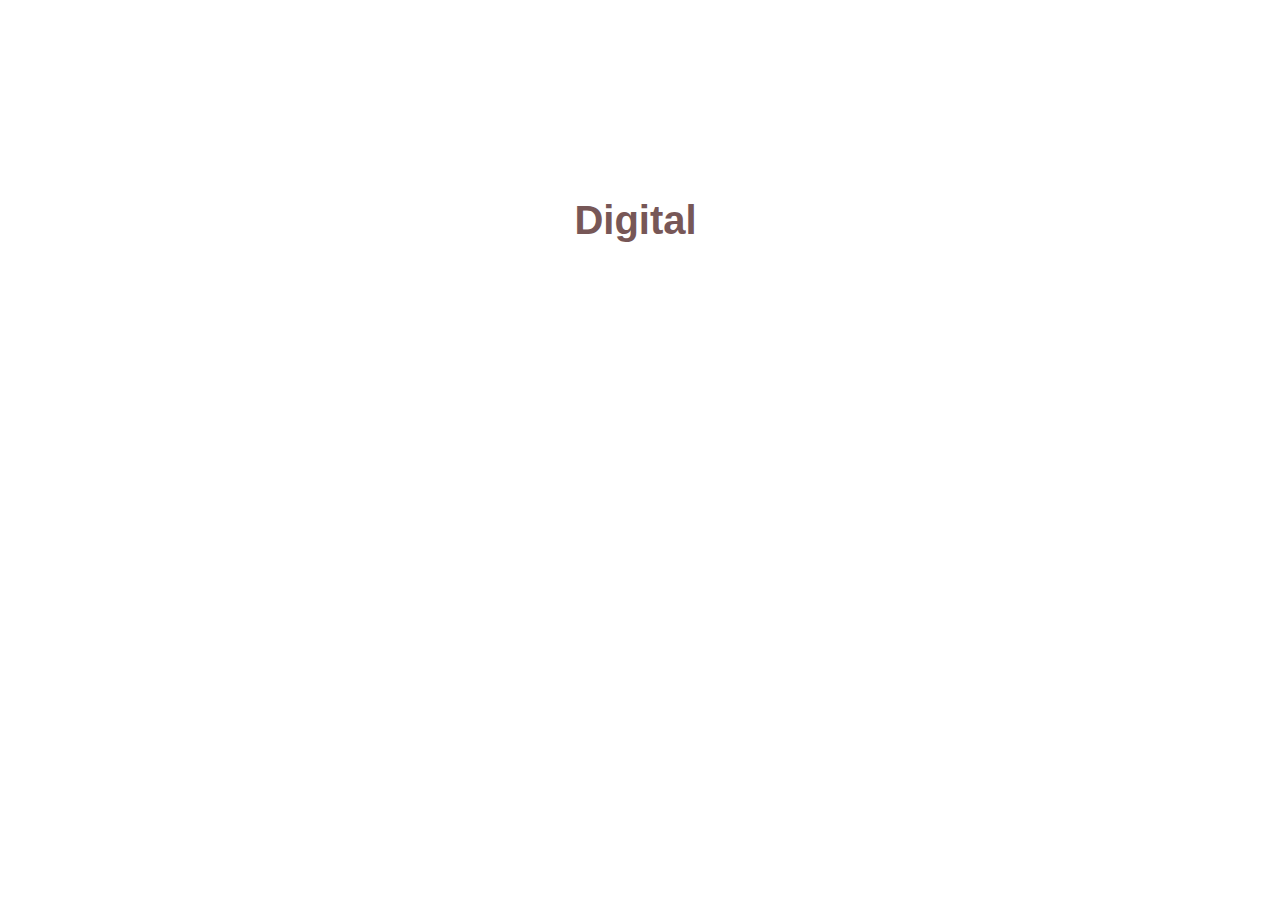
<file: HTML/index.html>
<!DOCTYPE html>
<html lang="en">

<head>
    <meta charset="UTF-8">
    <meta name="viewport" content="width=device-width, initial-scale=1.0">
    <title>Digital Agency</title>
    <link rel="stylesheet" href="/CSS/style.css">
    <style>
        .header-wrapper .nav-item .nav-link {
            font-weight: bold;
            font-size: 20px;
            color: rgb(242, 241, 241);
            opacity: 0; /* Set initial opacity to 0 for the fade-in effect */
            animation: fadeIn 1s forwards; /* Apply the fade-in animation */
        }

        .header-wrapper .nav-item .nav-link:hover {
            border-bottom: 2px solid white;
        }

        @keyframes fadeIn {
            from {
                opacity: 0;
            }
            to {
                opacity: 1;
            }
        }

        @keyframes animateTop {
            from {
                transform: translateY(-100%); /* Adjust the value as needed for the initial position */
            }
            to {
                transform: translateY(0);
            }
        }

        .animate-top {
            animation: animateTop 1s forwards; /* Adjust the duration as needed */
        }

        @keyframes digitalTransition {
            0%, 100% {
                transform: translateY(0);
            }
            50% {
                transform: translateY(-10px); /* Adjust the value as needed for the desired movement */
            }
        }

        .digital-transition {
            display: inline-block;
            animation: digitalTransition 1s infinite; /* Adjust the duration as needed */
        }
    </style>

    <!-- Bootstrap CSS -->
    <link href="https://maxcdn.bootstrapcdn.com/bootstrap/4.0.0/css/bootstrap.min.css" rel="stylesheet">
</head>

<body data-bs-spy="scroll" data-bs-target=".navbar" data-bs-offset="85" class="p1" id="a1">

    <!-- Navbar -->
    <header class="header-wrapper">
        <nav class="navbar navbar-expand-lg fixed-top ">

            <button class="navbar-toggler" type="button" data-toggle="collapse" data-target="#navbarNav"
                aria-controls="navbarNav" aria-expanded="false" aria-label="Toggle navigation">
                <span class="navbar-toggler-icon"></span>
            </button>
            <div class="collapse navbar-collapse" id="navbarNav">
                <!-- Navigation Links -->
<ul class="navbar-nav ml-auto">
    <li class="nav-item">
        <a class="nav-link active" aria-current="page" href="index.html">Home</a>
    </li>
    <li class="nav-item">
        <a class="nav-link" href="about.html">About</a>
    </li>
    <li class="nav-item">
        <a class="nav-link" href="services.html">Services</a>
    </li>
    <li class="nav-item">
        <a class="nav-link" href="team.html">Team</a>
    </li>
    <li class="nav-item">
        <a class="nav-link" href="contact.html">Contact</a>
    </li>
    <li class="nav-item">
        <a class="nav-link" href="login.html">Login</a>
    </li>
</ul>

            </div>
        </nav>
    </header>
    <h1 class="mt-2" style="color:white; margin-left: 15px;">DIGITAL AGENCY</h1>
    <div class="text-center text-white animate-top" style="margin-top: 100px; font-size: 40px;">

        <div class="container ">
            <h1>Powerful <span class="digital-transition" style="color: rgb(119, 87, 87); "><b>Digital</b></span>
                Solutions</h1>
        </div>
        <div class="container">
            <p style="font-size: 20px;"><b>A digital agency is a company that provides services such as web design,
                development, online marketing, and other digital solutions to help businesses establish and enhance their
                online presence.</b></p>
        </div>
    </div>

    <!-- Bootstrap JS and Popper.js -->
    <script src="https://cdn.jsdelivr.net/npm/bootstrap@5.3.3/dist/js/bootstrap.bundle.min.js"
        integrity="sha384-YvpcrYf0tY3lHB60NNkmXc5s9fDVZLESaAA55NDzOxhy9GkcIdslK1eN7N6jIeHz"
        crossorigin="anonymous"></script>

</body>

</html>
</file>
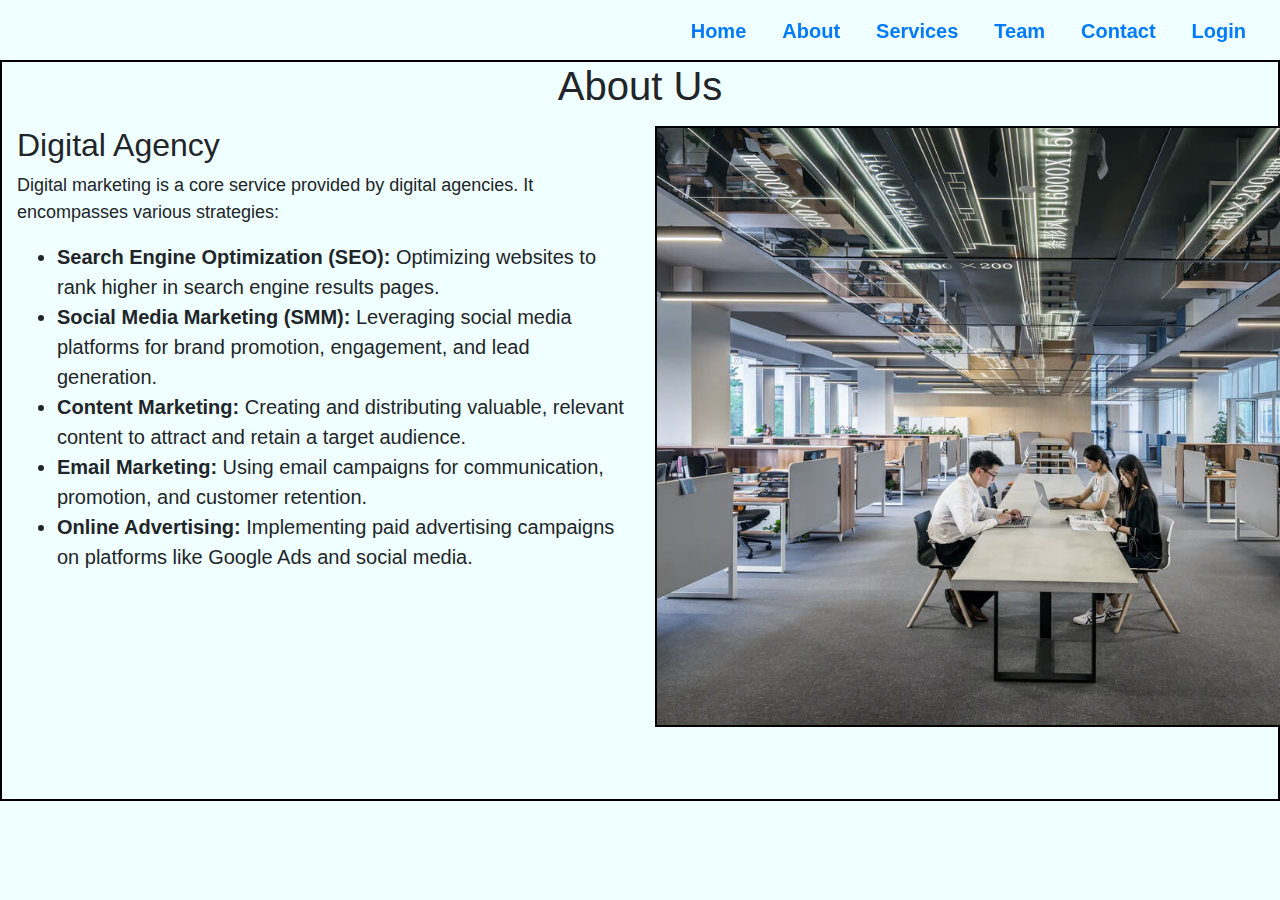
<file: HTML/about.html>
<!DOCTYPE html>
<html lang="en">
<head>
    <meta charset="UTF-8">
    <meta name="viewport" content="width=device-width, initial-scale=1.0">
    <title>Document</title>
    <link rel="stylesheet" href="/CSS/style.css">
    <link rel="stylesheet" href="https://unpkg.com/swiper/swiper-bundle.min.css">
    <link href="https://maxcdn.bootstrapcdn.com/bootstrap/4.0.0/css/bootstrap.min.css" rel="stylesheet">
    <style>
        .header-wrapper .nav-item .nav-link {
    font-weight: bold;
    font-size: 20px;
    color: black(242, 241, 241);
}
.header-wrapper .nav-item .nav-link:hover {
            border-bottom: 2px solid black; 
        }

    </style>

</head>
<body class="p2" id="a2">
  <header class="header-wrapper">
    <nav class="navbar navbar-expand-lg fixed-top ">
        
        <button class="navbar-toggler" type="button" data-toggle="collapse" data-target="#navbarNav"
            aria-controls="navbarNav" aria-expanded="false" aria-label="Toggle navigation">
            <span class="navbar-toggler-icon"></span>
        </button>
        <div class="collapse navbar-collapse" id="navbarNav">
            <!-- Navigation Links -->
            <ul class="navbar-nav ml-auto">
                <li class="nav-item">
                    <a class="nav-link active" aria-current="page" href="index.html">Home</a>
                </li>
                <li class="nav-item">
                    <a class="nav-link" href="about.html">About</a>
                </li>
                <li class="nav-item">
                    <a class="nav-link" href="services.html">Services</a>
                </li>
                <li class="nav-item">
                    <a class="nav-link" href="team.html">Team</a>
                </li>
                <li class="nav-item">
                    <a class="nav-link" href="contact.html">Contact</a>
                </li>
                <li class="nav-item">
                    <a class="nav-link" href="login.html">Login</a>
                </li>
            </ul>
            

        </div>
    </nav>
</header>
  
  <h1 style="text-align: center;">About Us</h1>
    <div class="container-fluid mt-3">
    <div class="row">
    
      <div class="col-6" style="font-size:15px;">
        <h2>Digital Agency</h2>
        <p style="font-size: 18px;">Digital marketing is a core service provided by digital agencies. It encompasses various strategies:</p>
    
        <ul style="font-size: 20px;">
            <li><strong>Search Engine Optimization (SEO):</strong> Optimizing websites to rank higher in search engine results pages.</li>
            <li><strong>Social Media Marketing (SMM):</strong> Leveraging social media platforms for brand promotion, engagement, and lead generation.</li>
            <li><strong>Content Marketing:</strong> Creating and distributing valuable, relevant content to attract and retain a target audience.</li>
            <li><strong>Email Marketing:</strong> Using email campaigns for communication, promotion, and customer retention.</li>
            <li><strong>Online Advertising:</strong> Implementing paid advertising campaigns on platforms like Google Ads and social media.</li>
        </ul>
    </div>
    
        <div class="col-6">
            <img src="/Images/about.jpg" alt="" class="img-fluid" style="max-width: 800px; height: 100%; border: 2px solid black;">
        </div>
    </div>
</div><br><br><br>
 <!---------------------------------slider------------------------------------------------------->

 <!-- <div class="swiper-container">
  <div class="swiper-wrapper">
      <div class="swiper-slide"><img src="client-1.png" alt="Client 1"></div>
      <div class="swiper-slide"><img src="client-2.png" alt="Client 2"></div>
      <div class="swiper-slide"><img src="client-3.png" alt="Client 3"></div>
  </div>-->
  <!-- Add Pagination -->
  <!-- <div class="swiper-pagination"></div> -->
  <!-- Add Navigation -->
  <!-- <div class="swiper-button-next"></div>
  <div class="swiper-button-prev"></div>
</div> --> 
  <script src="https://cdn.jsdelivr.net/npm/bootstrap@5.3.3/dist/js/bootstrap.bundle.min.js" integrity="sha384-YvpcrYf0tY3lHB60NNkmXc5s9fDVZLESaAA55NDzOxhy9GkcIdslK1eN7N6jIeHz" crossorigin="anonymous"></script>
</body>
</html>
</file>
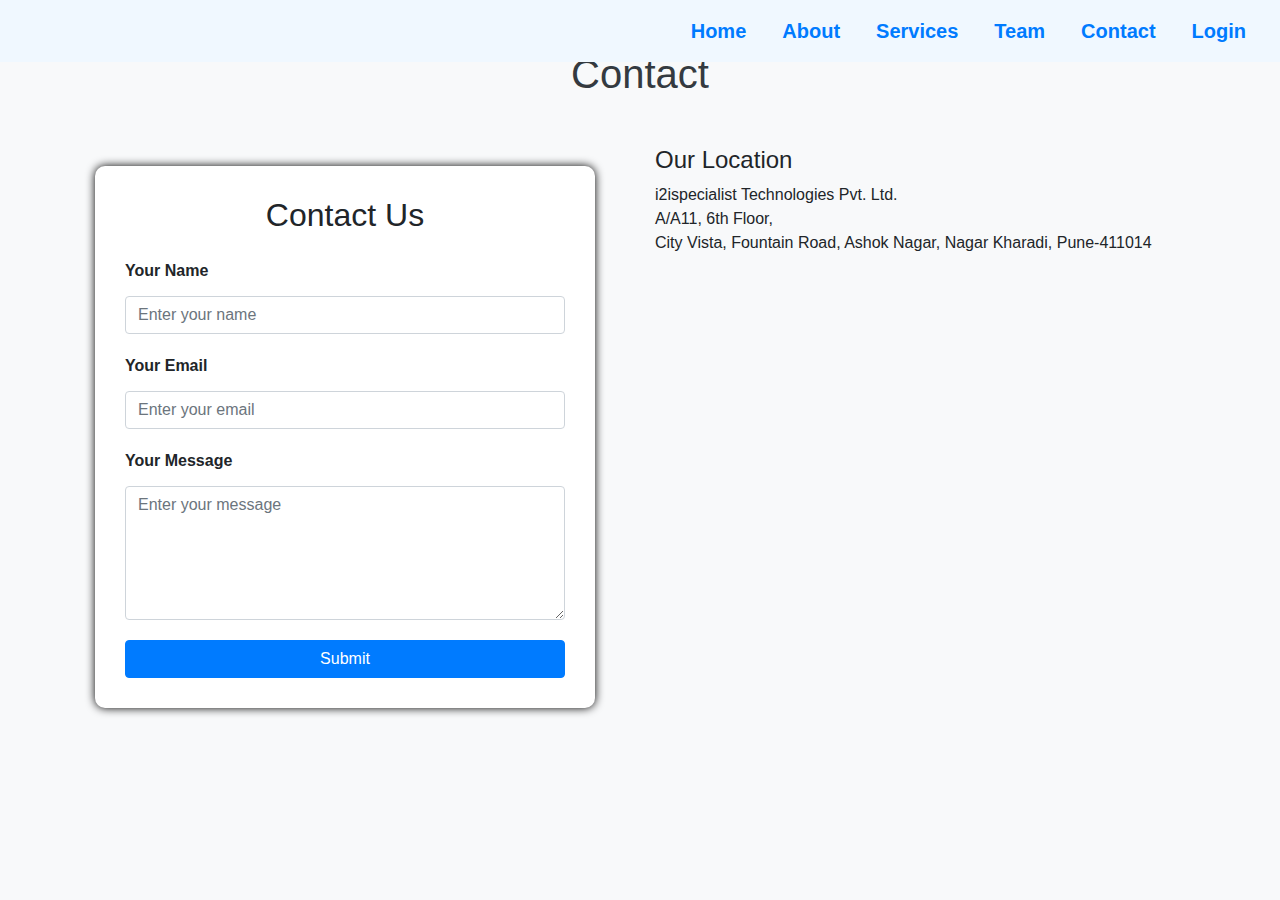
<file: HTML/contact.html>
<!DOCTYPE html>
<html lang="en">
<head>
    <meta charset="UTF-8">
    <meta name="viewport" content="width=device-width, initial-scale=1.0">
    <title>Contact Form</title>
    <link rel="stylesheet" href="https://stackpath.bootstrapcdn.com/bootstrap/4.3.1/css/bootstrap.min.css">
    <link rel="stylesheet" href="/CSS/style.css">
    <style>
        .header-wrapper .nav-item .nav-link {
    font-weight: bold;
    font-size: 20px;
    color: black(242, 241, 241);

}
.header-wrapper .nav-item .nav-link:hover {
            border-bottom: 2px solid black; 
        }

    </style>
</head>
<body class="p4">
    <h1 style="text-align: center;">Contact</h1>
    <header class="header-wrapper mt-5">
        <nav class="navbar navbar-expand-lg fixed-top "style="background-color: aliceblue;">
            
            <button class="navbar-toggler" type="button" data-toggle="collapse" data-target="#navbarNav"
                aria-controls="navbarNav" aria-expanded="false" aria-label="Toggle navigation">
                <span class="navbar-toggler-icon"></span>
            </button>
            <div class="collapse navbar-collapse" id="navbarNav">
                <ul class="navbar-nav ml-auto">
                    <li class="nav-item">
                        <a class="nav-link active item" aria-current="page" href="index.html">Home</a>
                    </li>
                    <li class="nav-item">
                        <a class="nav-link" href="about.html">About</a>
                    </li>
                    <li class="nav-item">
                        <a class="nav-link" href="services.html">Services</a>
                    </li>
                    <li class="nav-item">
                        <a class="nav-link" href="team.html">Team</a>
                    </li>
                    <li class="nav-item">
                        <a class="nav-link" href="contact.html">Contact</a>
                    </li>
                    <li class="nav-item">
                        <a class="nav-link" href="login.html">Login</a>
                    </li>
                </ul>
            </div>
        </nav>
    </header>
    
<div class="contact-container mt-3">
    <div class="contact-form">
        <h2 class="text-center mb-4">Contact Us</h2>
        <form>
            <div class="form-group">
                <label for="name">Your Name</label>
                <input type="text" class="form-control" id="name" placeholder="Enter your name">
            </div>

            <div class="form-group">
                <label for="email">Your Email</label>
                <input type="email" class="form-control" id="email" placeholder="Enter your email">
            </div>

            <div class="form-group">
                <label for="message">Your Message</label>
                <textarea class="form-control" id="message" rows="5" placeholder="Enter your message"></textarea>
            </div>

            <button type="submit" class="btn btn-primary btn-block">Submit</button>
        </form>
    </div>
    <!-- Location -->
    <div class="col-lg-6">
        <h4>Our Location</h4>
        <p>
            i2ispecialist Technologies Pvt. Ltd.<br>
            A/A11, 6th Floor, <br> City Vista,  Fountain Road,  Ashok Nagar,  Nagar Kharadi,  Pune-411014
        </p>

        
        <iframe src="https://www.google.com/maps/embed?pb=!1m18!1m12!1m3!1d7564.578114701923!2d73.94018652743148!3d18.561002553415545!2m3!1f0!2f0!3f0!3m2!1i1024!2i768!4f13.1!3m3!1m2!1s0x3bc2c33fdd4f13d7%3A0xc44321849d08cc6e!2si2ispecialist%20Technologies%20Pvt.%20Ltd.!5e0!3m2!1sen!2sin!4v1709476452557!5m2!1sen!2sin" width="100%" height="450" style="border:0;" allowfullscreen="" loading="lazy" referrerpolicy="no-referrer-when-downgrade"></iframe>  </div>
</div>
</div>
</div>


    <script src="https://cdn.jsdelivr.net/npm/bootstrap@5.3.3/dist/js/bootstrap.bundle.min.js" integrity="sha384-YvpcrYf0tY3lHB60NNkmXc5s9fDVZLESaAA55NDzOxhy9GkcIdslK1eN7N6jIeHz" crossorigin="anonymous"></script>
</body>
</html>
</file>
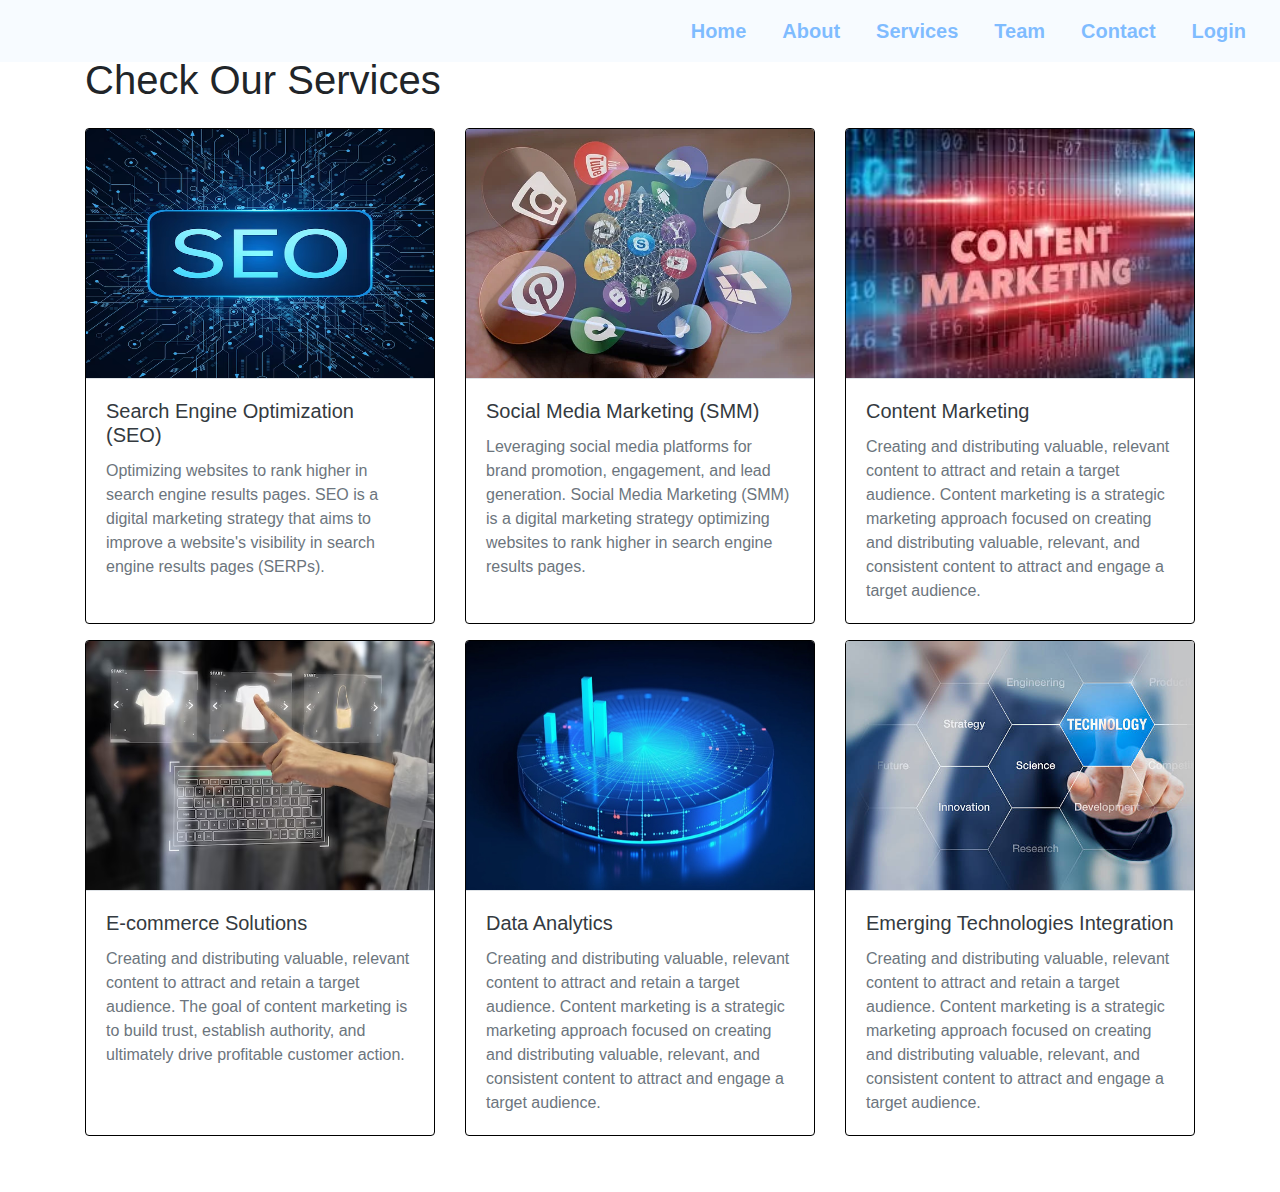
<file: HTML/services.html>
<!DOCTYPE html>
<html lang="en">
<head>
    <meta charset="UTF-8">
    <meta name="viewport" content="width=device-width, initial-scale=1.0">
    <title>Digital Agency Services</title>
    <link rel="stylesheet" href="/CSS/style.css">
    <link href="https://maxcdn.bootstrapcdn.com/bootstrap/4.0.0/css/bootstrap.min.css" rel="stylesheet">
    <style>
        .header-wrapper .nav-item .nav-link {
    font-weight: bold;
    font-size: 20px;
    color: black(242, 241, 241);
}
.header-wrapper .nav-item .nav-link:hover {
            border-bottom: 2px solid black; 
        }
    </style>
</head>
<body class="p-3" id="a3">
     <!-- Navbar -->
     <header class="header-wrapper">
        <nav class="navbar navbar-expand-lg fixed-top " style="background-color: aliceblue; opacity: 0.5;">
           
            <button class="navbar-toggler" type="button" data-toggle="collapse" data-target="#navbarNav"
                aria-controls="navbarNav" aria-expanded="false" aria-label="Toggle navigation">
                <span class="navbar-toggler-icon"></span>
            </button>
            <div class="collapse navbar-collapse"  id="navbarNav">
                <!-- Navigation Links -->
                <ul class="navbar-nav ml-auto">
                    <li class="nav-item">
                        <a class="nav-link active" aria-current="page" href="index.html">Home</a>
                    </li>
                    <li class="nav-item">
                        <a class="nav-link" href="about.html">About</a>
                    </li>
                    <li class="nav-item">
                        <a class="nav-link" href="services.html">Services</a>
                    </li>
                    <li class="nav-item">
                        <a class="nav-link" href="team.html">Team</a>
                    </li>
                    <li class="nav-item">
                        <a class="nav-link" href="contact.html">Contact</a>
                    </li>
                    <li class="nav-item">
                        <a class="nav-link" href="login.html">Login</a>
                    </li>
                </ul>

            </div>
        </nav>
    </header>

    <div class="container">
        <h1 class="mb-4">Check Our Services</h1>
        <div class="row">

            <!-- Service 1 -->
            <div class="col-lg-4">
                <div class="card h-100" style="border:1px solid black;">
                    <img src="SEO" class="card-img-top" style="height: 250px;" alt="Service 1">
                    <div class="card-body">
                        <h5 class="card-title">Search Engine Optimization (SEO)</h5>
                        <p class="card-text">Optimizing websites to rank higher in search engine results pages. SEO is a digital marketing strategy that aims to improve a website's visibility in search engine results pages (SERPs).</p>
                    </div>
                </div>
            </div>

            <!-- Service 2 -->
            <div class="col-lg-4">
                <div class="card h-100" style="border:1px solid black;">
                    <img src="/Images/social1.webp" class="card-img-top" style="height: 250px;" alt="Service 2">
                    <div class="card-body">
                        <h5 class="card-title">Social Media Marketing (SMM)</h5>
                        <p class="card-text">Leveraging social media platforms for brand promotion, engagement, and lead generation. Social Media Marketing (SMM) is a digital marketing strategy optimizing websites to rank higher in search engine results pages.</p>
                    </div>
                </div>
            </div>

            <!-- Service 3 -->
            <div class="col-lg-4">
                <div class="card h-100" style="border:1px solid black;">
                    <img src="/Images/content.jpg" class="card-img-top" style="height: 250px;" alt="Service 3">
                    <div class="card-body">
                        <h5 class="card-title">Content Marketing</h5>
                        <p class="card-text">Creating and distributing valuable, relevant content to attract and retain a target audience. Content marketing is a strategic marketing approach focused on creating and distributing valuable, relevant, and consistent content to attract and engage a target audience.</p>
                    </div>
                </div>
            </div>
             

            <!-- Service 4 -->
            <div class="col-lg-4 mt-3">
                <div class="card h-100" style="border:1px solid black;">
                    <img src="/Images/e-commerce.avif" class="card-img-top" style="height: 250px;" alt="Service 4">
                    <div class="card-body">
                        <h5 class="card-title">E-commerce Solutions</h5>
                        <p class="card-text">Creating and distributing valuable, relevant content to attract and retain a target audience. The goal of content marketing is to build trust, establish authority, and ultimately drive profitable customer action.</p>
                    </div>
                </div>
            </div>

            <!-- Service 5 -->
            <div class="col-lg-4 mt-3">
                <div class="card h-100" style="border:1px solid black;">
                    <img src="/Images/da.jpg" class="card-img-top" style="height: 250px;" alt="Service 5">
                    <div class="card-body">
                        <h5 class="card-title">Data Analytics</h5>
                        <p class="card-text">Creating and distributing valuable, relevant content to attract and retain a target audience. Content marketing is a strategic marketing approach focused on creating and distributing valuable, relevant, and consistent content to attract and engage a target audience.</p>
                    </div>
                </div>
            </div>

            <!-- Service 6 -->
            <div class="col-lg-4 mt-3">
                <div class="card h-100" style="border:1px solid black;">
                    <img src="/Images/technology.jpg" class="card-img-top" style="height: 250px;" alt="Service 6">
                    <div class="card-body">
                        <h5 class="card-title">Emerging Technologies Integration</h5>
                        <p class="card-text">Creating and distributing valuable, relevant content to attract and retain a target audience. Content marketing is a strategic marketing approach focused on creating and distributing valuable, relevant, and consistent content to attract and engage a target audience.</p>
                    </div>
                </div>
            </div>

        </div>
    </div>
    <script src="https://cdn.jsdelivr.net/npm/bootstrap@5.3.3/dist/js/bootstrap.bundle.min.js" integrity="sha384-YvpcrYf0tY3lHB60NNkmXc5s9fDVZLESaAA55NDzOxhy9GkcIdslK1eN7N6jIeHz" crossorigin="anonymous"></script>
</body>
</html>
</file>
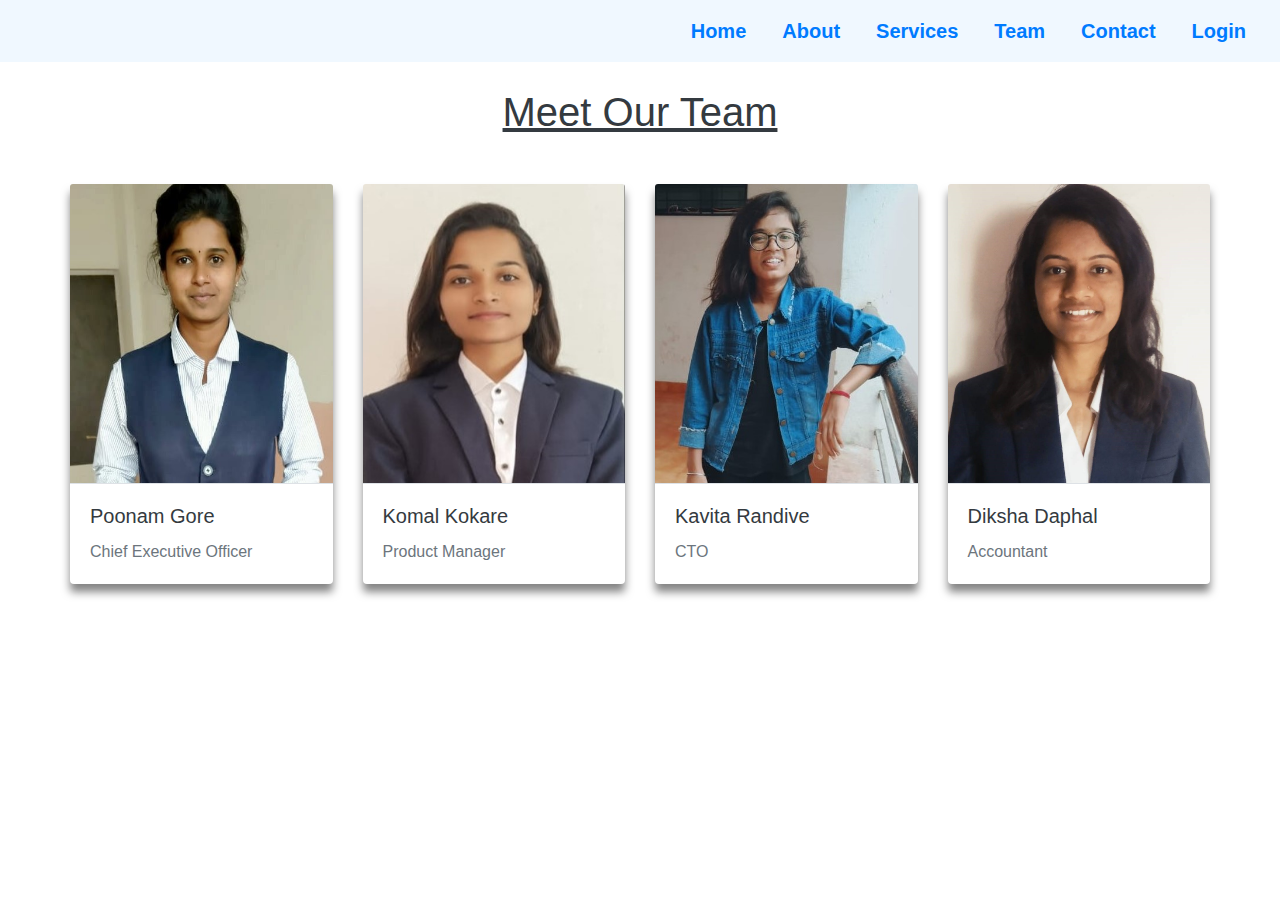
<file: HTML/team.html>
<!DOCTYPE html>
<html lang="en">
<head>
    <meta charset="UTF-8">
    <meta name="viewport" content="width=device-width, initial-scale=1.0">
    <title>Our Team</title>
    <link rel="stylesheet" href="https://stackpath.bootstrapcdn.com/bootstrap/4.3.1/css/bootstrap.min.css">
    <link rel="stylesheet" href="/CSS/style.css">
    <style>
        .card {
            height: 100%;
            box-shadow: 0 8px 8px rgba(12, 12, 12, 0.5);
            transition: transform 0.3s;
           
        }

        .card:hover {
            transform: scale(1.05);
        }
        .header-wrapper .nav-item .nav-link {
    font-weight: bold;
    font-size: 20px;
    color: black(242, 241, 241);
}
.header-wrapper .nav-item .nav-link:hover {
            border-bottom: 2px solid black; 
        }
    </style>
</head>
<body id="a4">

    <!-- Navbar -->
    <header class="header-wrapper">
        <nav class="navbar navbar-expand-lg fixed-top " style="background-color: aliceblue;">
            <button class="navbar-toggler" type="button" data-toggle="collapse" data-target="#navbarNav"
                aria-controls="navbarNav" aria-expanded="false" aria-label="Toggle navigation">
                <span class="navbar-toggler-icon"></span>
            </button>
            <div class="collapse navbar-collapse" id="navbarNav">
                <!-- Navigation Links -->
                <ul class="navbar-nav ml-auto">
                    <li class="nav-item">
                        <a class="nav-link active" aria-current="page" href="index.html">Home</a>
                    </li>
                    <li class="nav-item">
                        <a class="nav-link" href="about.html">About</a>
                    </li>
                    <li class="nav-item">
                        <a class="nav-link" href="services.html">Services</a>
                    </li>
                    <li class="nav-item">
                        <a class="nav-link" href="team.html">Team</a>
                    </li>
                    <li class="nav-item">
                        <a class="nav-link" href="contact.html">Contact</a>
                    </li>
                    <li class="nav-item">
                        <a class="nav-link" href="login.html">Login</a>
                    </li>
                </ul>

            </div>
        </nav>
    </header>

    <div class="container mt-5">
        <h1 class="text-center"><u>Meet Our Team</u></h1>
        <div class="row row-cols-1 row-cols-md-3 g-4 mt-5">
            <div class="col">
                <div class="card">
                    <img src="/Images/poonam.jpeg" class="card-img-top img-fluid" alt="Poonam Gore" style="height: 300px;">
                    <div class="card-body">
                        <h5 class="card-title">Poonam Gore</h5>
                        <p class="card-text">Chief Executive Officer</p>
                    </div>
                </div>
            </div>
            <div class="col">
                <div class="card">
                    <img src="/Images/komal.jpeg" class="card-img-top img-fluid" alt="Komal Kokare" style="height: 300px;">
                    <div class="card-body">
                        <h5 class="card-title">Komal Kokare</h5>
                        <p class="card-text">Product Manager</p>
                    </div>
                </div>
            </div>
            <div class="col">
                <div class="card">
                    <img src="/Images/kavii.jpeg" class="card-img-top img-fluid" alt="Kavita Randive" style="height: 300px;">
                    <div class="card-body">
                        <h5 class="card-title">Kavita Randive</h5>
                        <p class="card-text">CTO</p>
                    </div>
                </div>
            </div>
            <div class="col">
                <div class="card">
                    <img src="/Images/Diksha.jpeg" class="card-img-top img-fluid" alt="Diksha Daphal" style="height: 300px;">
                    <div class="card-body">
                        <h5 class="card-title">Diksha Daphal</h5>
                        <p class="card-text">Accountant</p>
                    </div>
                </div>
            </div>
        </div>
    </div>

    <script src="https://code.jquery.com/jquery-3.3.1.slim.min.js"></script>
    <script src="https://cdn.jsdelivr.net/npm/bootstrap@4.3.1/dist/js/bootstrap.bundle.min.js"></script>
</body>
</html>
</file>
<file: CSS/style.css>
/* index css */
.p1 {
    background-image: url(https://media.istockphoto.com/id/1665093623/photo/digital-marketing-and-technology.webp?b=1&s=170667a&w=0&k=20&c=F7dZivSmztMJlUYV7bMkMb5iGuLvQVqQoeH5u-X8ikg=);
    background-size: cover;
    background-repeat: no-repeat;
}
/* about css */
.p2 {
    margin-top: 60px;
    background-color: azure;

    border: 2px solid black;
}


/* service css */
.p3 {
    background-color: #f8f9fa;
}


.container {
    padding: 40px 0;
}

h1 {
    color: #343a40;
}

.card {
    border: none;
    transition: transform 0.3s;
}

.card:hover {
    transform: translateY(-10px);
    box-shadow: 0 8px 16px rgba(0, 0, 0, 0.1);
}

.card img {
    border-bottom: 1px solid #dee2e6;
}

.card-title {
    color: #343a40;
}

.card-text {
    color: #6c757d;


}



/*Team css */

/*Contact css */
.p4{
    background-color: #f8f9fa;
    padding: 50px;
}
.contact-container{
    
    display: flex;
    justify-content: space-between;
} 
    

.contact-form {
    width: 100%; /* Adjusted for smaller screens */
    max-width: 500px;
    margin: auto; 
    background-color: #ffffff;
    padding: 30px;
    border-radius: 10px;
    box-shadow: 0px 0px 10px 0px #000000;
    margin-bottom: 20px; /* Added space between form and location */
}

.form-group {
    margin-bottom: 20px;
}

label {
    font-weight: bold;
}

input,
textarea {
    width: 100%;
    padding: 10px;
    margin-top: 5px;
    margin-bottom: 20px;
    border: 1px solid #ced4da;
    border-radius: 5px;
}

button {
    background-color: #007bff;
    color: #ffffff;
    padding: 10px 20px;
    border: none;
    border-radius: 5px;
    cursor: pointer;
}

button:hover {
    background-color: #0056b3;
}


/* .header-wrapper .menu-navbar-nav {
    width: 100%;
} */

@media (min-width: 992px) {
    .header-wrapper .menu-navbar-nav {
        width: 70%;
    }
}

.header-wrapper .navbar-brand img {
    max-width: 100px;
    height: auto;
}

.header-wrapper .menu-navbar-nav {
    width: 70%;
}

.header-wrapper .nav-item {
    margin: 0 10px;
}


/* .header-scrolled {
    position: fixed;
    margin-top: 0;
    top: 0;
    left: 0;
    width: 100%;
    height: 85px;
    background: white;
    -webkit-box-shadow: 0 4px 6px rgba(12, 0, 46, 0.05);
    box-shadow: 0 4px 6px rgba(12, 0, 46, 0.05);
}

.header-scrolled .navbar-brand img {
    width: 190px;
    height: auto;
    animation: animated 0.1s ease-in-out;
} */

@keyframes animated {
    0% {
        width: 210px;
    }

    25% {
        width: 200px;
    }

    100% {
        width: 190px;
    }
}

.header-scrolled .nav-item .nav-link {
    font-size: 17px;
}
</file>
